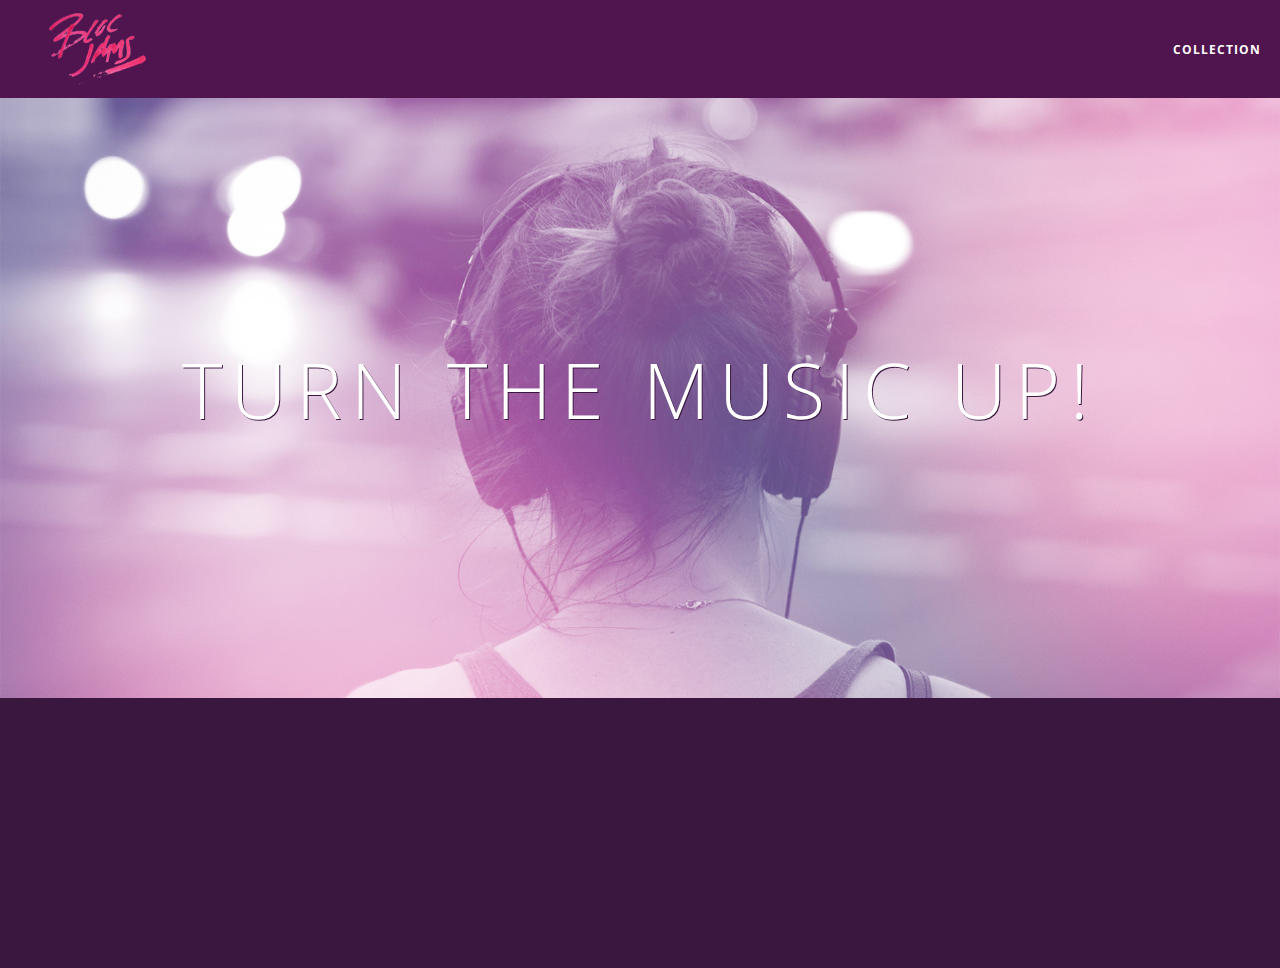
<file: index.html>
<!DOCTYPE html>
<html>
    <head>
        <title>Bloc Jams</title>
        <meta name="viewport" content="width=device-width, initial-scale=1">
        
        <link rel="stylesheet" type="text/css" href="http://fonts.googleapis.com/css?family=Open+Sans:400,800,600,700,300">
        <link rel="stylesheet" type="text/css" href="http://code.ionicframework.com/ionicons/2.0.1/css/ionicons.min.css">
        <link rel="stylesheet" type="text/css" href="styles/normalize.css">
        <link rel="stylesheet" type="text/css" href="styles/main.css">
        <link rel="stylesheet" type="text/css" href="styles/landing.css">
    </head>
    <body class="landing">
        <nav class="navbar"> <!-- navigation bar -->
            <a href="index.html" class="logo">
                <img src="assets/images/bloc_jams_logo.png" alt="bloc jams logo">
            </a>
            <div class="links-container">
                <a href="collection.html" class="navbar-link">collection</a>
            </div>
        </nav>
        
        <section class="hero-content"> <!-- hero content -->
            <h1 class="hero-title">Turn the music up!</h1>
        </section>
        
        <section class="selling-points container clearfix"> <!-- selling points -->
            <div class="point column third">
                <span class="ion-music-note"></span>
                <h5 class="point-title">Choose your music</h5>
                <p class="point-description">The world is full of music; why should you have to listen to music that someone else chose?</p>
            </div>
            <div class="point column third">
                <span class="ion-radio-waves"></span>
                <h5 class="point-title">Unlimited, streaming, ad-free</h5>
                <p class="point-description">No arbitrary limits. No distractions.</p>
            </div>
            <div class="point column third">
                <span class="ion-iphone"></span>
                <h5 class="point-title">Mobile enabled</h5>
                <p class="point-description">Listen to your music on the go. This streaming service is available on all mobile platforms.</p>
            </div>
        </section>
        <script src="scripts/utilities.js"></script>
        <script src="scripts/landing.js"></script>
    </body>
</html>
</file>
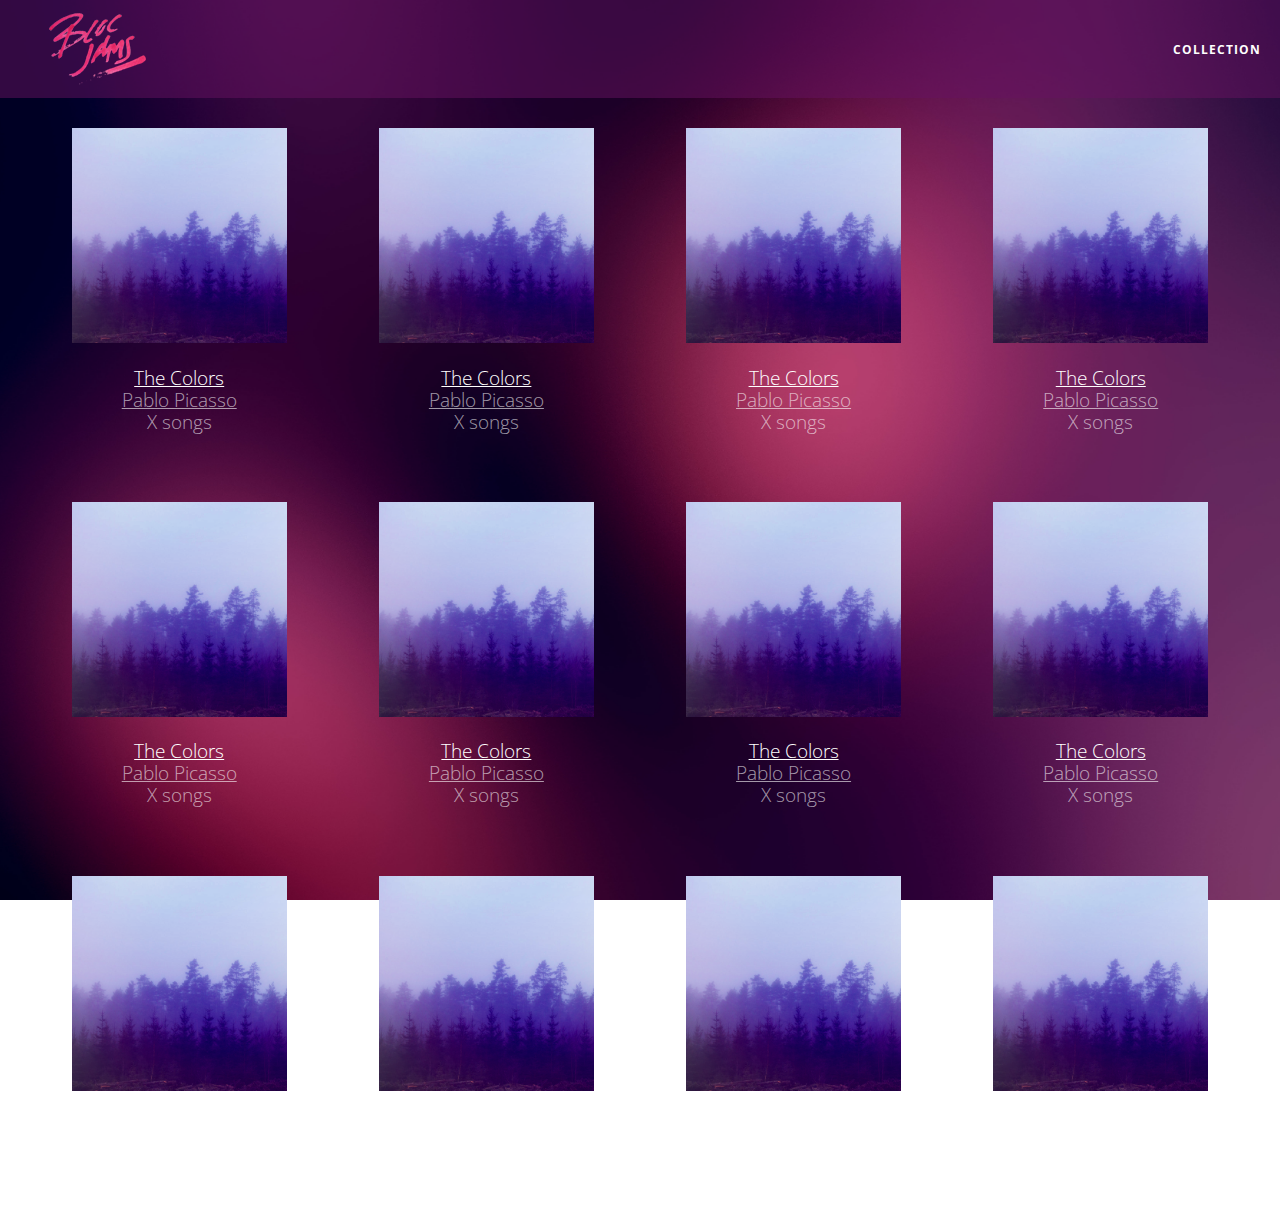
<file: collection.html>
<!DOCTYPE html>
<html>
    <head>
        <title>Bloc Jams</title>
        <meta name="viewport" content="width=device-width, initial-scale=1">
        <link rel="stylesheet" type="text/css" href="http://fonts.googleapis.com/css?family=Open+Sans:400,800,600,700,300">
        <link rel="stylesheet" type="text/css" href="http://code.ionicframework.com/ionicons/2.0.1/css/ionicons.min.css">
        <link rel="stylesheet" type="text/css" href="styles/normalize.css">
        <link rel="stylesheet" type="text/css" href="styles/main.css">
        <link rel="stylesheet" type="text/css" href="styles/collection.css">
    </head>
    <body class="collection">
        <!-- NAVIGATION BAR -->
        <nav class="navbar">
            <a href="index.html" class="logo">
                <img src="assets/images/bloc_jams_logo.png" alt="bloc jams logo">
            </a>
            <div class="links-container">
                <a href="collection.html" class="navbar-link">collection</a>
            </div>
        </nav>
        
        <section class="album-covers container clearfix">
         <!-- DYNAMIC ALBUM TEMPLATES GO HERE -->
        </section>
        <script src="scripts/collection.js"></script>
    </body>
</html>
</file>
<file: styles/main.css>
*, *::before, *::after {
    -moz-box-sizing: border-box;
    -webkit-box-sizing: border-box;
    box-sizing: border-box;
}

html {
    height: 100%;
    font-size: 100%;
}

body {
    font-family: "Open Sans";
    color: white;
    min-height: 100%;
}

.navbar {
    position: relative;
    padding: 0.5rem;
    background-color: rgba(101,18,95,0.5);
    z-index: 1;
}

.navbar .logo {
    position: relative;
    left: 2rem;
    cursor: pointer;
}

.navbar .links-container {
    display: table;
    position: absolute;
    top: 0;
    right: 0;
    height: 100px;
    color: white;
    text-decoration: none;
}

.links-container .navbar-link {
    display: table-cell;
    position: relative;
    height: 100%;
    padding-left: 1rem;
    padding-right: 1rem;
    vertical-align: middle;
    color: white;
    font-size: 0.625rem;
    letter-spacing: 0.05rem;
    font-weight: 700;
    text-transform: uppercase;
    text-decoration: none;
    cursor: pointer;
}

.links-container .navbar-link:hover {
    color: rgb(233,50,117);
}

.links-container .navbar-link:active {
    color: rgb(233,50,117);
    background-color: white;
}

.container {
    margin: 0 auto;
    max-width: 64rem;
}

.container .narrow {
    max-width: 56rem;
}


/* Medium and small screens (640px) */
@media (min-width: 640px) {
    html {
        font-size: 112%;
    }
    
    .column {
        float: left;
        padding-left: 1rem;
        padding-right: 1rem;
    }
    
    .column.full {
        width: 100%;
    }
    
    .column.two-thirds {
        width: 66.7%;
    }
    
    .column.half {
        width: 50%;
    }
    
    .column.third {
        width: 33.3%;
    }
    
    .column.fourth {
        width: 25%;
    }
    
    .column.flow-opposite {
        float: right;
    }
}

/* Large screens */
@media (min-width: 1024px) {
    html {
        font-size: 120%;
    }
}

.clearfix::before,
.clearfix::after {
    content: " ";
    display: table;
}

.clearfix::after {
    clear: both;
}
</file>
<file: styles/landing.css>
body.landing {
    background-color: rgb(58,23,63);
}

.hero-content {
    position: relative;
    min-height: 600px;
    background-image: url(../assets/images/bloc_jams_bg.jpg);
    background-repeat: no-repeat;
    background-position: center center;
    background-size: cover;
}

.hero-content .hero-title {
    position: absolute;
    top: 40%;
    -webkit-transform: translateY(-50%);
    -moz-transform: translateY(-50%);
    -ms-transform: translateY(-50%);
    transform: translateY(-50%);
    width: 100%;
    text-align: center;
    font-size: 4rem;
    font-weight: 300;
    text-transform: uppercase;
    letter-spacing: 0.5rem;
    text-shadow: 1px 1px 0px rgb(58,23,63);
}

.selling-points {
    position: relative;
}

.point {
    position: relative;
    padding: 2rem;
    text-align: center;
    opacity: 0;
    -webkit-transform: scale(0, 0) translateY(2000px);
    -moz-transform: scale(0, 0) translateY(2000px);
    transform: scale(0, 0) translateY(2000px);
    -webkit-transition: all 2s ease-in-out;
    -moz-transition: all 2s ease-in-out;
    transition: all 2s ease-in-out;
    
}

.point .point-title {
    font-size: 1.25rem;
}

.ion-music-note,
.ion-radio-waves,
.ion-iphone {
    color: rgb(233,50,117);
    font-size: 5rem;
}
</file>
<file: styles/collection.css>
body.collection {
    background-image: url(../assets/images/blurred_backgrounds/blur_bg_2.jpg);
    background-repeat: no-repeat;
    background-attachment: fixed;
    background-position: center center;
    background-size: cover;
}

.album-covers {
    position: relative;
}

.collection-album-container {
    position: relative;
    margin-top: 30px;
    margin-bottom: 20px;
    text-align: center;
}

.collection-album-container .caption {
   margin-top: 10px; 
}

.collection-album-container .caption p {
    font-size: 1rem;
    font-weight: 300;
    color: rgba(255,255,255,0.6);
}

.collection-album-container .caption p a {
    color: rgba(255,255,255,0.6);
}

.collection-album-container .caption p a.album-name {
    color: white;
}

.collection-album-container img {
    width: 80%;
}
</file>
